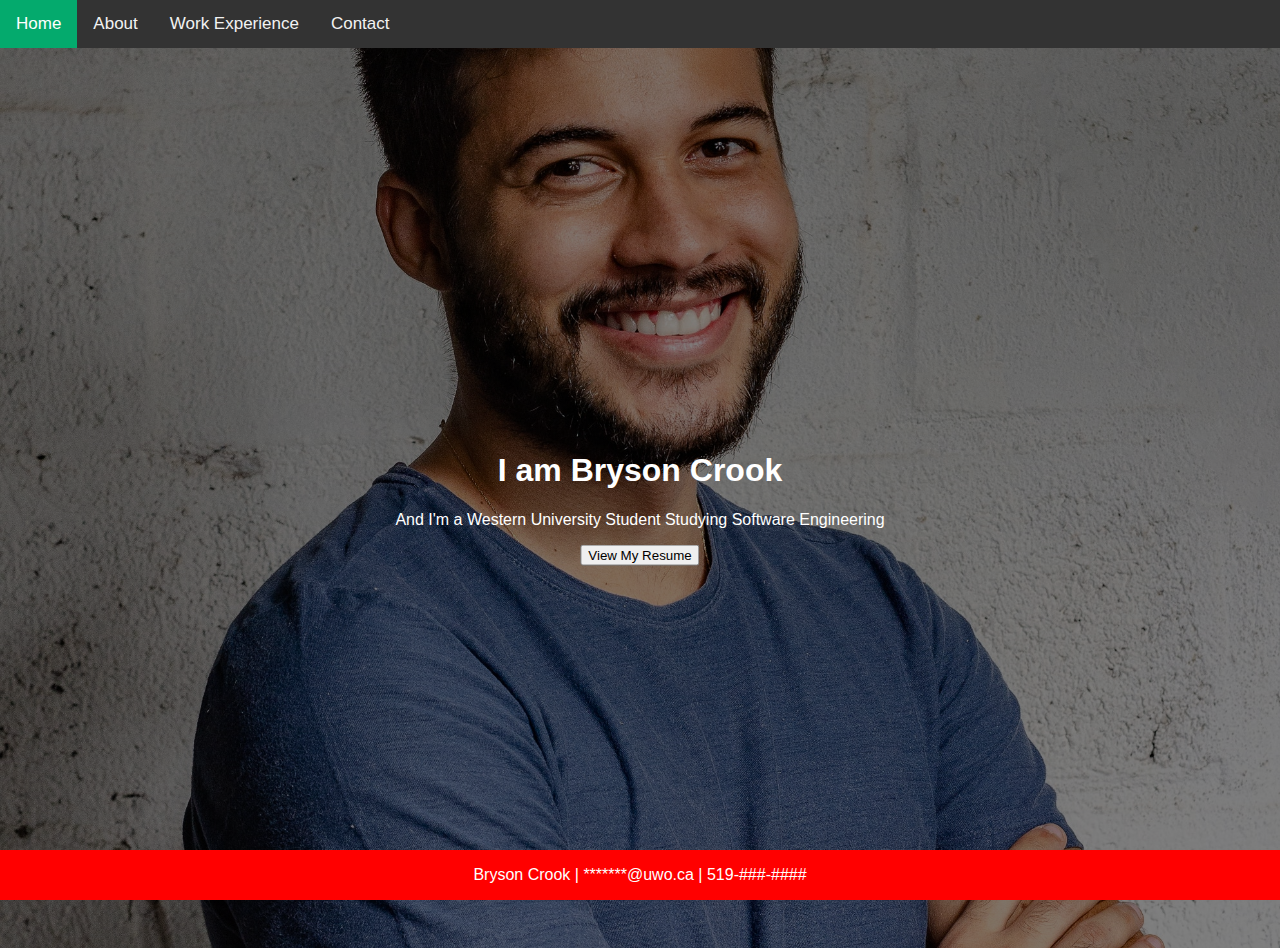
<file: index.html>
<!DOCTYPE html>
<html lang="en">
<Head>
    <meta charset="UTF-8">
    <title>index.html</title>
    <link rel="stylesheet" href="styles.css">
</Head>
<body>

<!--Creating a top navigation bar-->
<div class="topnav">
    <a class="active">Home</a>
    <a href="About_Page.html">About</a>
    <a href="Work_Experience.html">Work Experience</a>
    <a href="Contact_Page.html">Contact</a>
</div>

<!--Adding hero image-->
<div class="hero-image">
    <div class="hero-text">
        <h1>I am Bryson Crook</h1>
        <p>And I'm a Western University Student Studying Software Engineering</p>
        <button onclick="window.location.href='My_Resume.html'">View My Resume</button>
    </div>
</div>

    <div class="footer">
        <p>Bryson Crook | *******@uwo.ca | 519-###-####</p>
    </div>
</body>
</html>
</file>
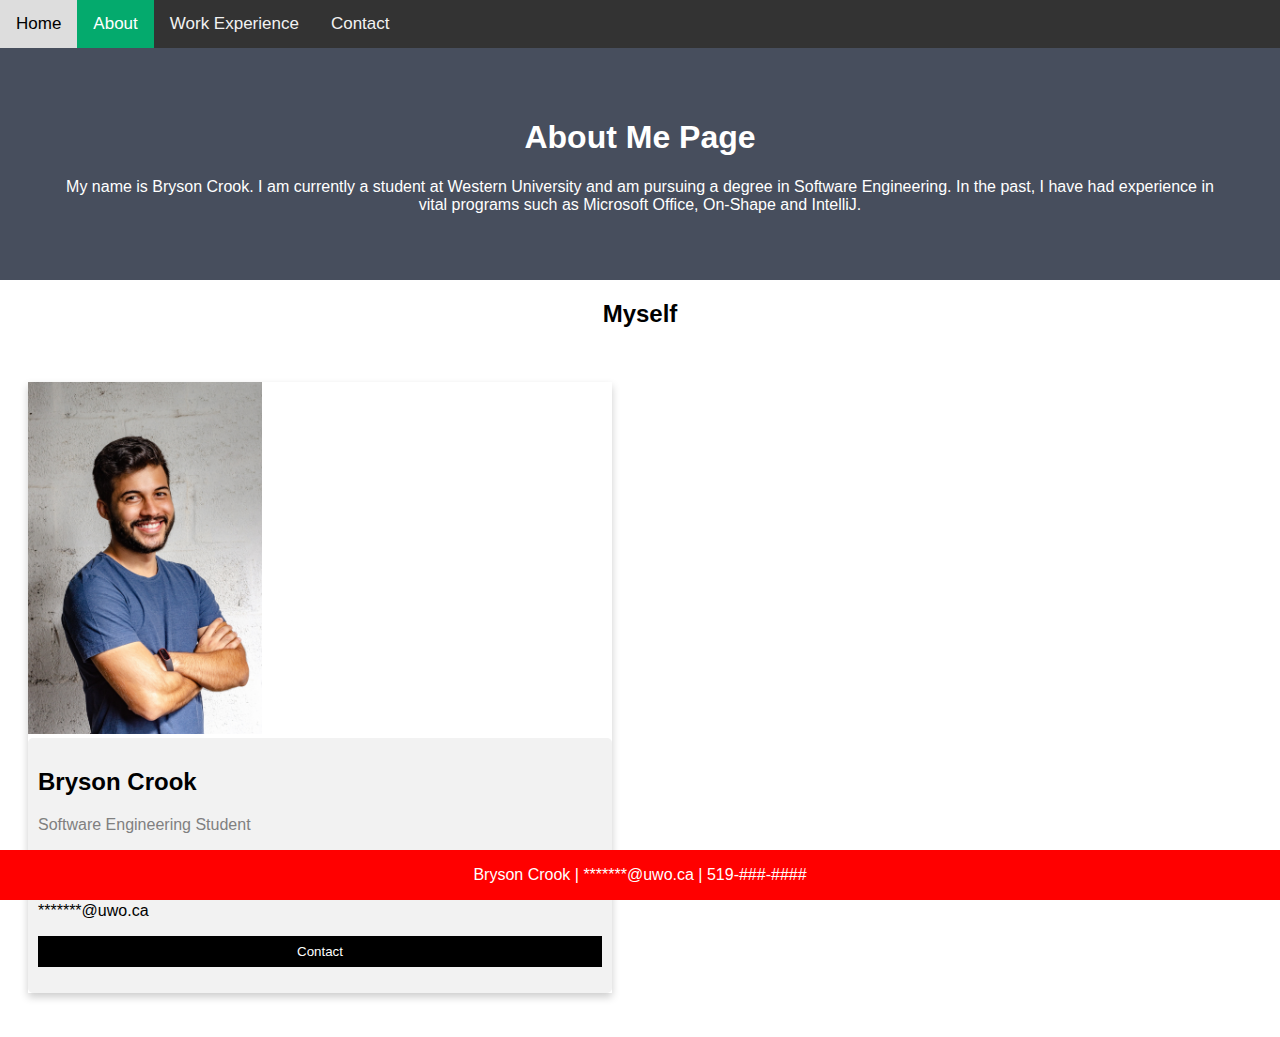
<file: About_Page.html>
<!DOCTYPE html>
<html lang="en">
<head>
    <meta charset="UTF-8">
    <title>About Me</title>
    <link rel="stylesheet" href="styles.css">
</head>
<body>

<div class="topnav">
    <a href="index.html">Home</a>
    <a class="active">About</a>
    <a href="Work_Experience.html">Work Experience</a>
    <a href="Contact_Page.html">Contact</a>
</div>

<!--Creating an about me page-->
<div class="about-section">
    <h1 id="about">About Me Page</h1>
    <p>My name is Bryson Crook. I am currently a student at Western University and am pursuing a degree in Software Engineering. In the past, I have had experience in vital programs such as Microsoft Office, On-Shape and IntelliJ.</p>
</div>

<h2 style="text-align:center">Myself</h2>
<div class="row">
    <div class="column">
        <div class="card">
            <img src="StockMan.jpg" alt="StockMan" style="width:40%">
            <div class="container">
                <h2>Bryson Crook</h2>
                <p class="title">Software Engineering Student</p>
                <p>Some text that describes me is Friendly, Hounest, Trustworthy and Dependable.</p>
                <p>*******@uwo.ca</p>
                <p><button class="button" onclick="window.location.href='Contact_Page.html'">Contact</button></p>
            </div>
        </div>
    </div>
</div>

<div class="footer">
    <p>Bryson Crook | *******@uwo.ca | 519-###-####</p>
</div>
</body>
</html>
</file>
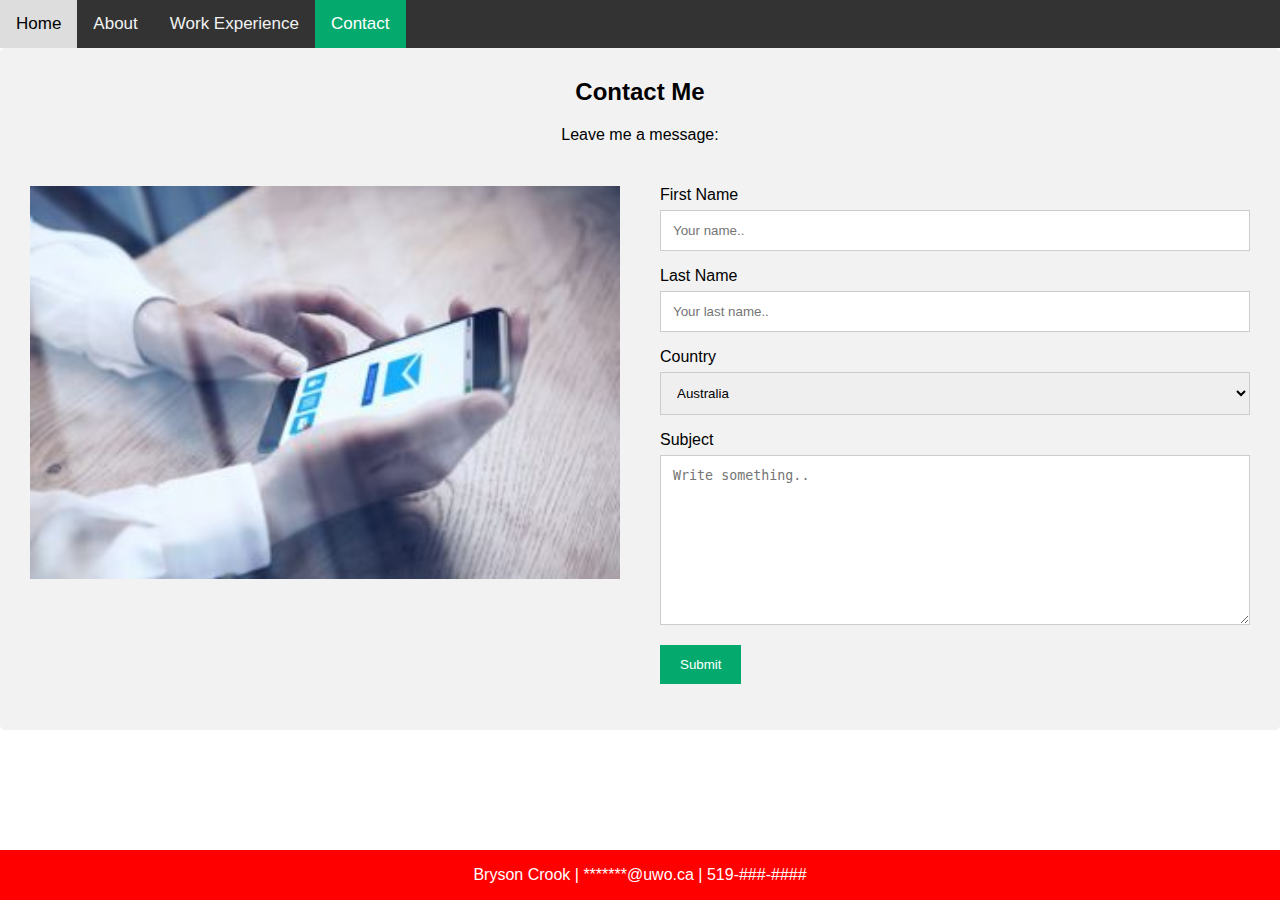
<file: Contact_Page.html>
<!DOCTYPE html>
<html lang="en">
<head>
    <meta charset="UTF-8">
    <title>Contact Information</title>
    <link rel="stylesheet" href="styles.css">
</head>
<body>

<div class="topnav">
    <a href="index.html">Home</a>
    <a href="About_Page.html">About</a>
    <a href="Work_Experience.html">Work Experience</a>
    <a class="active">Contact</a>
</div>

<!--Creating contact section-->
<div class="container">
    <div style="text-align:center">
        <h2 id="contact">Contact Me</h2>
        <p>Leave me a message:</p>
    </div>
    <div class="row">
        <div class="column">
            <img src="ContactMe.jpg" style="width:100%">
        </div>
        <div class="column">
            <form action="Submit_Page.html" target="_blank">
                <label for="fname">First Name</label>
                <input type="text" id="fname" name="firstname" placeholder="Your name..">
                <label for="lname">Last Name</label>
                <input type="text" id="lname" name="lastname" placeholder="Your last name..">
                <label for="country">Country</label>
                <select id="country" name="country">
                    <option value="australia">Australia</option>
                    <option value="canada">Canada</option>
                    <option value="usa">USA</option>
                </select>
                <label for="subject">Subject</label>
                <textarea id="subject" name="subject" placeholder="Write something.." style="height:170px"></textarea>
                <input type="submit"></a>
            </form>
        </div>
    </div>
</div>

<div class="footer">
    <p>Bryson Crook | *******@uwo.ca | 519-###-####</p>
</div>
</body>
</html>
</file>
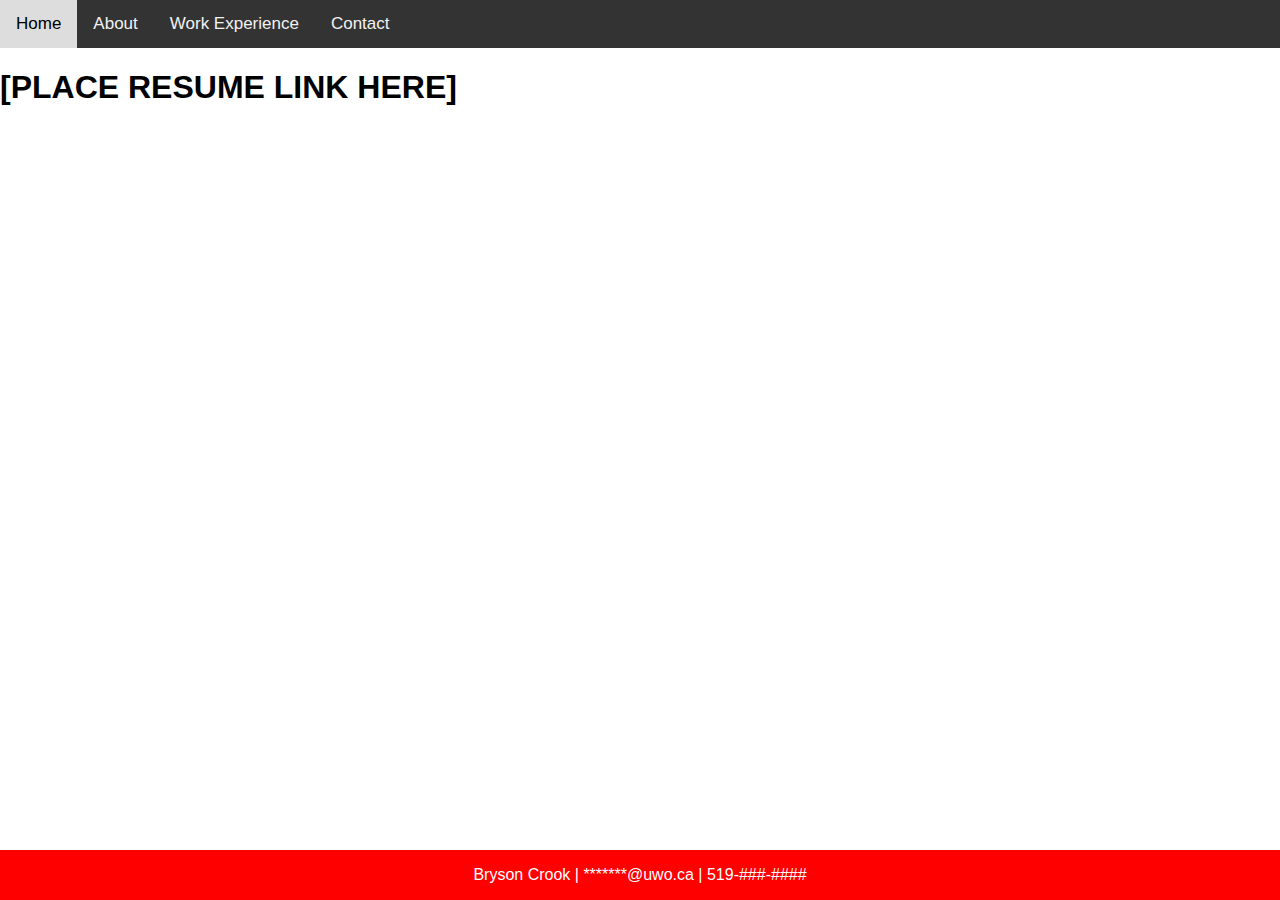
<file: My_Resume.html>
<!DOCTYPE html>
<html lang="en">
<head>
    <meta charset="UTF-8">
    <title>Hire Me</title>
    <link rel="stylesheet" href="styles.css">
</head>
<body>

<div class="topnav">
    <a href="index.html">Home</a>
    <a href="About_Page.html">About</a>
    <a href="Work_Experience.html">Work Experience</a>
    <a href="Contact_Page.html">Contact</a>
</div>

<div class="footer">
    <p>Bryson Crook | *******@uwo.ca | 519-###-####</p>
</div>

    <h1>[PLACE RESUME LINK HERE]</h1>

</body>
</html>
</file>
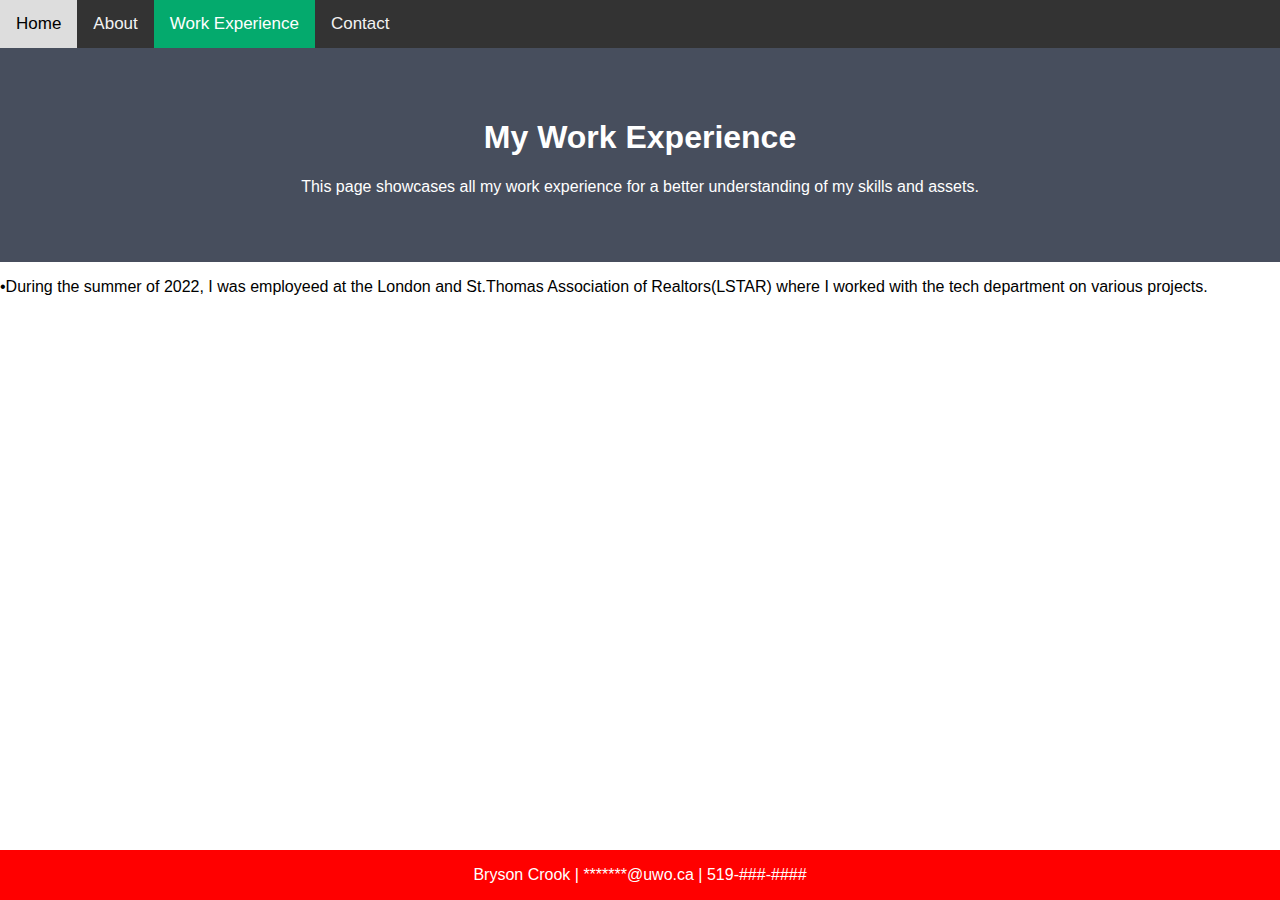
<file: Work_Experience.html>
<!DOCTYPE html>
<html lang="en">
<head>
    <meta charset="UTF-8">
    <title>Work Experience</title>
    <link rel="stylesheet" href="styles.css">
</head>
<body>

<div class="topnav">
    <a href="index.html">Home</a>
    <a href="About_Page.html">About</a>
    <a class="active">Work Experience</a>
    <a href="Contact_Page.html">Contact</a>
</div>

<div class="experience-section">
    <h1>My Work Experience</h1>
    <p>This page showcases all my work experience for a better understanding of my skills and assets.</p>
</div>

<p>•During the summer of 2022, I was employeed at the London and St.Thomas Association of Realtors(LSTAR) where I worked with the tech department on various projects.</p>

<div class="footer">
    <p>Bryson Crook | *******@uwo.ca | 519-###-####</p>
</div>
</body>
</html>
</file>
<file: styles.css>
.topnav {
    background-color: #333;
    overflow: hidden;
}

    .topnav a {
        float: left;
        color: #f2f2f2;
        text-align: center;
        padding: 14px 16px;
        text-decoration: none;
        font-size: 17px;
    }

    .topnav a:hover {
        background-color: #ddd;
        color: black;
    }

    .topnav a.active {
        background-color: #04AA6D;
        color: white;
    }

body, html {
    height: 100%;
}

    .hero-image {

    background-image: linear-gradient(rgba(0, 0, 0, 0.5), rgba(0, 0, 0, 0.5)), url("StockMan.jpg");

    height: 100%;

    background-position: center;
    background-repeat: no-repeat;
    background-size: cover;
    position: relative;
    }

    .hero-text {
        text-align: center;
        position: absolute;
        top: 50%;
        left: 50%;
        transform: translate(-50%, -50%);
        color: white;
    }

    body {
        font-family: Arial, Helvetica, sans-serif;
        margin: 0;
    }

html {
    box-sizing: border-box;
}

*, *:before, *:after {
    box-sizing: inherit;
}

.column {
    float: left;
    width: 33.3%;
    margin-bottom: 16px;
    padding: 0 8px;
}

.card {
    box-shadow: 0 4px 8px 0 rgba(0, 0, 0, 0.2);
    margin: 8px;
}

.about-section {
    padding: 50px;
    text-align: center;
    background-color: #474e5d;
    color: white;

}

.experience-section {
    padding: 50px;
    text-align: center;
    background-color: #474e5d;
    color: white;

}

.container {
    padding: 0 16px;
}

.container::after, .row::after {
    content: "";
    clear: both;
    display: table;
}

.title {
    color: grey;
}

.button {
    border: none;
    outline: 0;
    display: inline-block;
    padding: 8px;
    color: white;
    background-color: #000;
    text-align: center;
    cursor: pointer;
    width: 100%;
}

.button:hover {
    background-color: #555;
}

@media screen and (max-width: 650px) {
    .column {
        width: 100%;
        display: block;
    }
}

    body {
        font-family: Arial, Helvetica, sans-serif;
        margin: 0;
    }

html {
    box-sizing: border-box;
}

*, *:before, *:after {
    box-sizing: inherit;
}

@media screen and (max-width: 650px) {
    .column {
        width: 100%;
        display: block;
    }
}

    * {
        box-sizing: border-box;
    }

input[type=text], select, textarea {
    width: 100%;
    padding: 12px;
    border: 1px solid #ccc;
    margin-top: 6px;
    margin-bottom: 16px;
    resize: vertical;
}

input[type=submit] {
    background-color: #04AA6D;
    color: white;
    padding: 12px 20px;
    border: none;
    cursor: pointer;
}

input[type=submit]:hover {
    background-color: #45a049;
}

.container {
    border-radius: 5px;
    background-color: #f2f2f2;
    padding: 10px;
}

.column {
    float: left;
    width: 50%;
    margin-top: 6px;
    padding: 20px;
}

.row:after {
    content: "";
    display: table;
    clear: both;
}

@media screen and (max-width: 600px) {
    .column, input[type=submit] {
        width: 100%;
        margin-top: 0;
    }
}
.footer {
    position: fixed;
    left: 0;
    bottom: 0;
    width: 100%;
    background-color: red;
    color: white;
    text-align: center;
}
</file>
